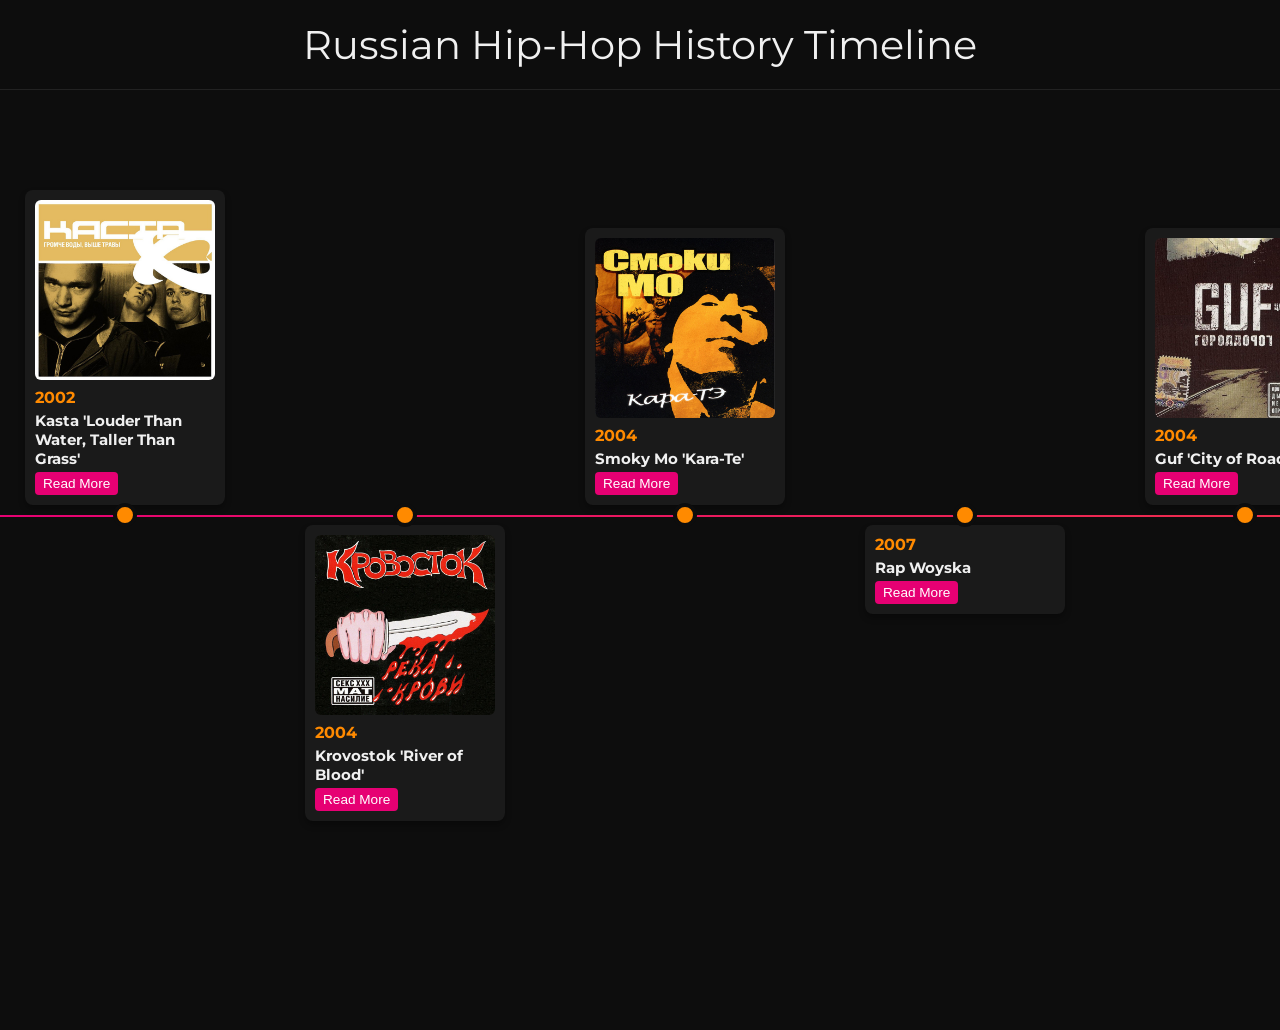
<file: test.html>
<!DOCTYPE html>
<html lang="en">
<head>
  <meta charset="UTF-8" />
  <meta name="viewport" content="width=device-width, initial-scale=1" />
  <title>Russian Hip-Hop History Timeline</title>
  <!-- Import Montserrat for a modern, clean look -->
  <link href="https://fonts.googleapis.com/css2?family=Montserrat:wght@400;700&display=swap" rel="stylesheet">
  <style>
    /* Global Styles: disable vertical scrolling */
    body {
      margin: 0;
      padding: 0;
      background: #0d0d0d;
      color: #f0f0f0;
      font-family: 'Montserrat', sans-serif;
      overflow: hidden;
    }
    
    .header {
      text-align: center;
      padding: 20px;
      font-size: 2.5rem;
      background: #0d0d0d;
      border-bottom: 1px solid #222;
      position: relative;
      z-index: 10;
    }
    
    /* Timeline Container: full viewport height, horizontal scrolling only */
    .timeline-container {
      position: relative;
      overflow-x: auto;
      overflow-y: hidden; /* Disable vertical scrolling */
      height: 100vh;    /* Use the full viewport height */
      padding: 20px;
      scroll-snap-type: x mandatory;
    }
    .timeline-container::-webkit-scrollbar {
      display: none;
    }
    
    /* Inner container expands to fit all timeline items */
    .timeline-inner {
      position: relative;
      display: inline-block;
      width: max-content;
      height: 100%;
    }
    
    /* Timeline line: drawn at 45% of viewport height */
    .timeline-inner::before {
      content: "";
      position: absolute;
      top: 45vh;
      left: 0;
      width: 100%;
      height: 2px;
      background: linear-gradient(to right, #e60073, #ff8a00);
      z-index: 1;
    }
    
    /* Each timeline item occupies the full container height */
    .timeline-item {
      display: inline-block;
      position: relative;
      width: 250px;   /* reduced width */
      height: 100%;   /* 100vh */
      margin: 0 15px; /* reduced horizontal margin */
      scroll-snap-align: start;
    }
    
    /* The timeline dot is centered in each timeline item */
    .timeline-dot {
      position: absolute;
      top: 45vh;
      left: 50%;
      transform: translate(-50%, -50%);
      width: 16px;
      height: 16px;
      background: #ff8a00;
      border: 4px solid #0d0d0d;
      border-radius: 50%;
      z-index: 2;
    }
    
    /* Timeline Card: made smaller so that even expanded cards fit */
    .timeline-card {
      position: absolute;
      width: 200px;      /* reduced width */
      background: #1a1a1a;
      padding: 10px;     /* reduced padding */
      border-radius: 8px;
      box-shadow: 0 4px 6px rgba(0,0,0,0.3);
      box-sizing: border-box;
    }
    
    /* For top events:
       We want the card's bottom edge to align at (45vh – 10px) from the viewport top.
       Since the timeline item is 100vh high, setting its bottom property works:
       bottom = 100vh – (45vh – 10px) = 55vh + 10px. */
    .timeline-item.top .timeline-card {
      bottom: calc(55vh + 10px);
      left: 50%;
      transform: translateX(-50%);
    }
    
    /* For bottom events:
       We want the card's top edge to be at 45vh + 10px. */
    .timeline-item.bottom .timeline-card {
      top: calc(45vh + 10px);
      left: 50%;
      transform: translateX(-50%);
    }
    
    /* Card Content Styling */
    .timeline-card img {
      width: 100%;
      border-radius: 6px;
      margin-bottom: 8px;
      display: block;
    }
    .timeline-card .year {
      font-size: 1rem;
      font-weight: 700;
      margin-bottom: 4px;
      color: #ff8a00;
    }
    .timeline-card .title {
      font-size: 0.95rem;
      font-weight: 700;
      margin-bottom: 4px;
    }
    
    /* Hide extra content (description and source) by default */
    .extra-content {
      display: none;
      margin-top: 8px;
    }
    .timeline-card .description {
      font-size: 0.85rem;
      line-height: 1.4;
      margin-bottom: 4px;
    }
    .timeline-card a {
      color: #e60073;
      text-decoration: none;
      font-size: 0.85rem;
      display: inline-block;
      margin-top: 4px;
    }
    .timeline-card a:hover {
      text-decoration: underline;
    }
    
    /* Style for the toggle button */
    .toggle-button {
      background: #e60073;
      color: #fff;
      border: none;
      padding: 4px 8px;
      border-radius: 4px;
      cursor: pointer;
      font-size: 0.85rem;
    }
    .toggle-button:hover {
      background: #ff8a00;
    }
  </style>
</head>
<body>
  <div class="header">Russian Hip-Hop History Timeline</div>
  
  <!-- Horizontal Timeline Container -->
  <div class="timeline-container">
    <div class="timeline-inner" id="timeline-inner">
      <!-- Timeline items (cards with dots) will be injected here -->
    </div>
  </div>
  
  <script>
    // Adjust card position if its edges fall outside the viewport.
    function adjustCardPosition(card, item) {
      const cardRect = card.getBoundingClientRect();
      const viewportHeight = window.innerHeight;
      // For bottom cards: if the bottom edge is below the viewport...
      if (item.classList.contains('bottom')) {
        if (cardRect.bottom > viewportHeight) {
          let overflow = cardRect.bottom - viewportHeight;
          // Get the current numeric top value
          let computedTop = parseFloat(getComputedStyle(card).top);
          // Adjust top upward so the bottom edge lines up with viewport bottom minus a 5px margin.
          card.style.top = (computedTop - overflow - 5) + "px";
        }
      }
      // For top cards: if the top edge is above the viewport...
      if (item.classList.contains('top')) {
        if (cardRect.top < 0) {
          let overflow = 0 - cardRect.top;
          let computedBottom = parseFloat(getComputedStyle(card).bottom);
          card.style.bottom = (computedBottom - overflow - 5) + "px";
        }
      }
    }
    
    // Fetch and render timeline events from events.json
    async function loadTimeline() {
      try {
        const response = await fetch('events.json');
        if (!response.ok) {
          throw new Error('Failed to fetch events data');
        }
        let events = await response.json();
        if (!Array.isArray(events)) {
          events = [events];
        }
        // Sort events chronologically (from earliest to latest)
        events.sort((a, b) => new Date(a.date) - new Date(b.date));
        
        const timelineInner = document.getElementById('timeline-inner');
        
        events.forEach((event, index) => {
          // Create the timeline item container.
          // Alternate vertical position: even-index events are "top", odd-index events are "bottom".
          const item = document.createElement('div');
          item.className = 'timeline-item ' + (index % 2 === 0 ? 'top' : 'bottom');
          
          // Create the event card.
          const card = document.createElement('div');
          card.className = 'timeline-card';
          
          // Add album cover image if available.
          if (event.album_cover) {
            const img = document.createElement('img');
            img.src = event.album_cover;
            img.alt = event.title_en;
            card.appendChild(img);
          }
          
          // Add event year.
          const yearDiv = document.createElement('div');
          yearDiv.className = 'year';
          yearDiv.textContent = event.year;
          card.appendChild(yearDiv);
          
          // Add event title.
          const titleDiv = document.createElement('div');
          titleDiv.className = 'title';
          titleDiv.textContent = event.title_en;
          card.appendChild(titleDiv);
          
          // Create a toggle button.
          const toggleButton = document.createElement('button');
          toggleButton.className = 'toggle-button';
          toggleButton.textContent = 'Read More';
          card.appendChild(toggleButton);
          
          // Create a container for the extra content (description and source).
          const extraContent = document.createElement('div');
          extraContent.className = 'extra-content';
          
          // Add event description.
          const descDiv = document.createElement('div');
          descDiv.className = 'description';
          descDiv.textContent = event.description_en;
          extraContent.appendChild(descDiv);
          
          // Add source link (if provided).
          if (event.source && event.source.length >= 2) {
            const linkEl = document.createElement('a');
            linkEl.href = event.source[1];
            linkEl.target = '_blank';
            linkEl.textContent = event.source[0]; // e.g., "wikipedia"
            extraContent.appendChild(linkEl);
          }
          
          // Append the extra content to the card.
          card.appendChild(extraContent);
          
          // Toggle extra content visibility when the button is clicked.
          toggleButton.addEventListener('click', () => {
            if (extraContent.style.display === 'none' || extraContent.style.display === '') {
              extraContent.style.display = 'block';
              toggleButton.textContent = 'Show Less';
            } else {
              extraContent.style.display = 'none';
              toggleButton.textContent = 'Read More';
            }
            // After toggling, adjust the card position if needed.
            adjustCardPosition(card, item);
          });
          
          // Append the card into the timeline item.
          item.appendChild(card);
          
          // Add the timeline dot.
          const dot = document.createElement('div');
          dot.className = 'timeline-dot';
          item.appendChild(dot);
          
          // Append the item to the inner container.
          timelineInner.appendChild(item);
        });
      } catch (error) {
        console.error('Error loading timeline:', error);
      }
    }
    
    document.addEventListener('DOMContentLoaded', loadTimeline);
  </script>
</body>
</html>
</file>
